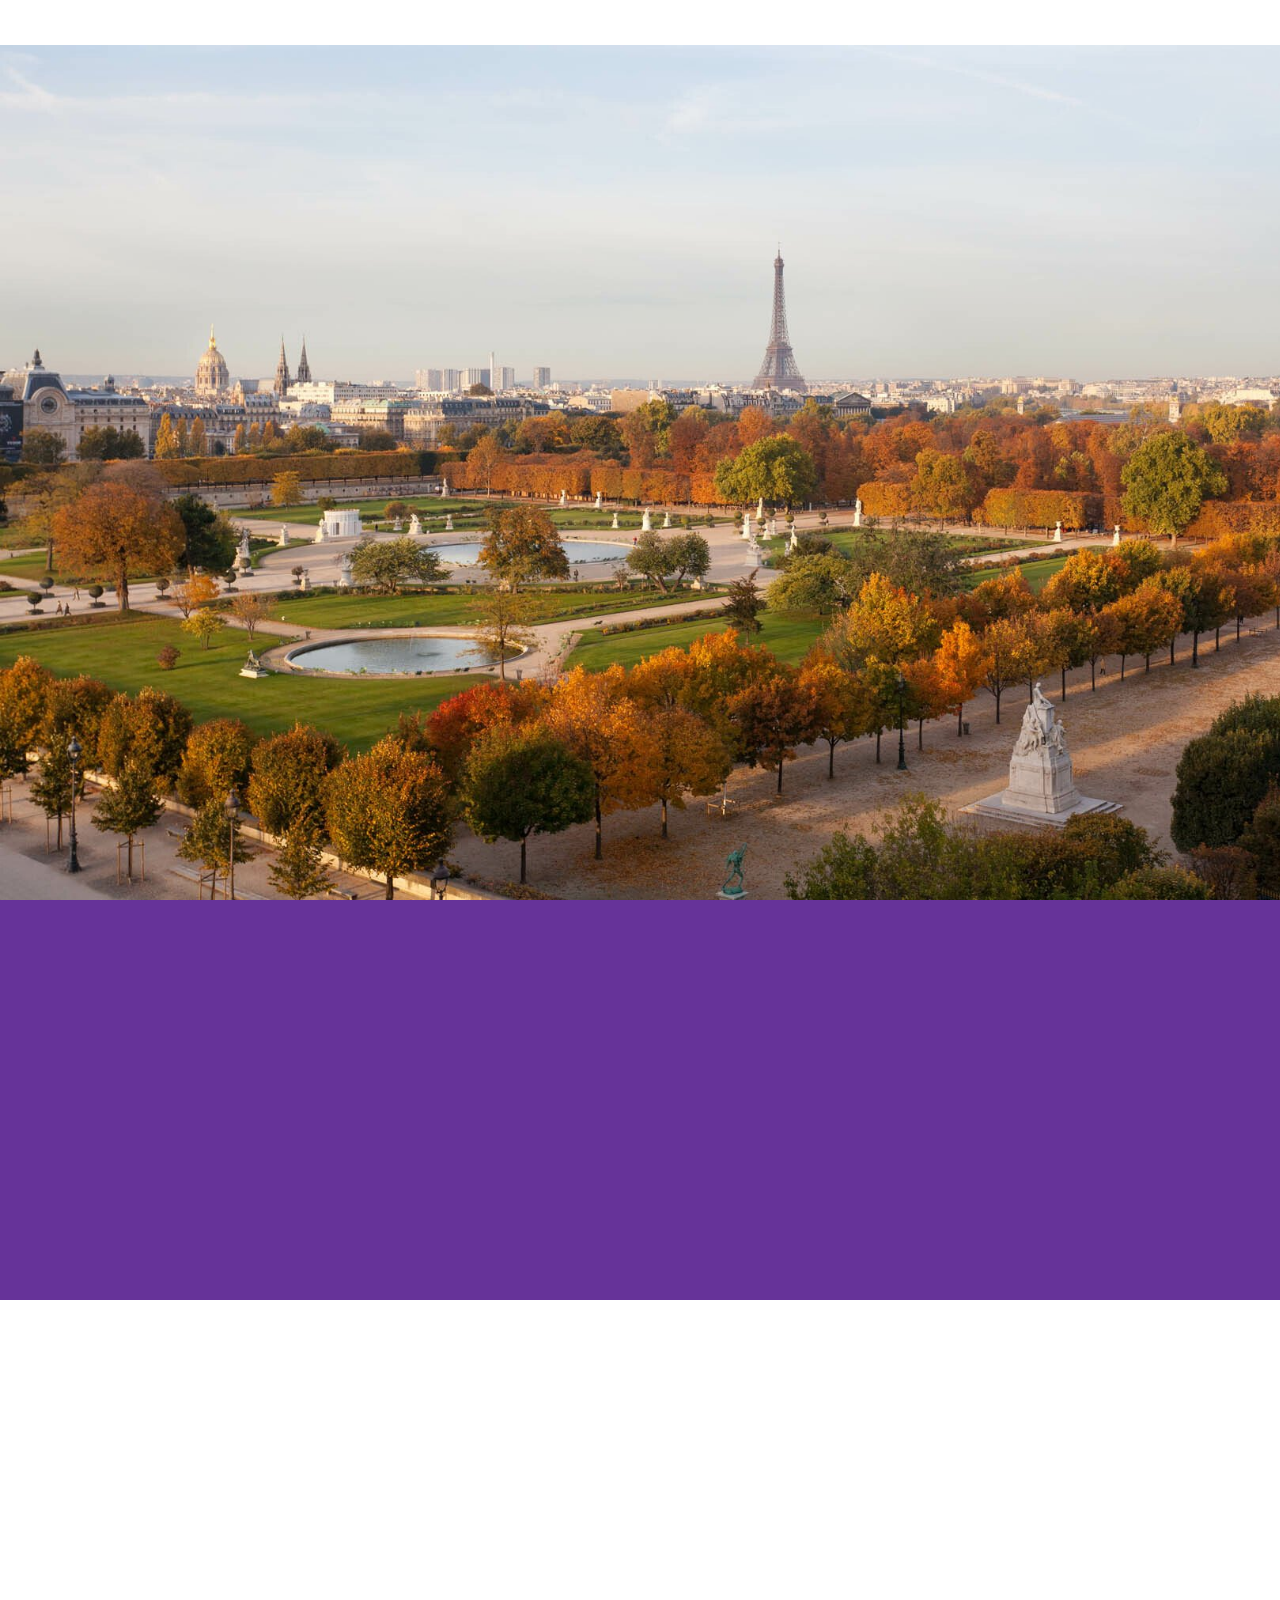
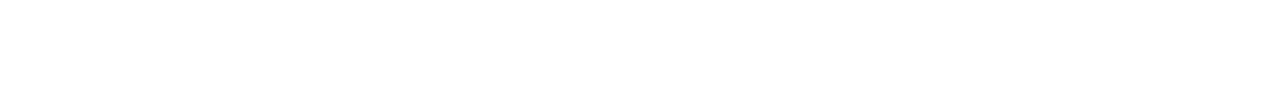
<file: Projet/presentation-hotel.html>
<!DOCTYPE html>
<html lang="fr">
<head>
    <meta charset="UTF-8">
    <meta name="viewport" content="width=device-width, initial-scale=1.0">
    <link rel="stylesheet" href="css/style.css">
    <title>Document</title>
</head>
<body>
    <header></header>
    <section class="banniereHotel">

    </section>
    <main class="infosHotel">
        <div id="presentationHotel"></div>
        <div id="event"></div>
        <div id="acces"></div>
        <div id="presse"></div>
        <div id="contact"></div>
    </main>
</body>
</html>
</file>
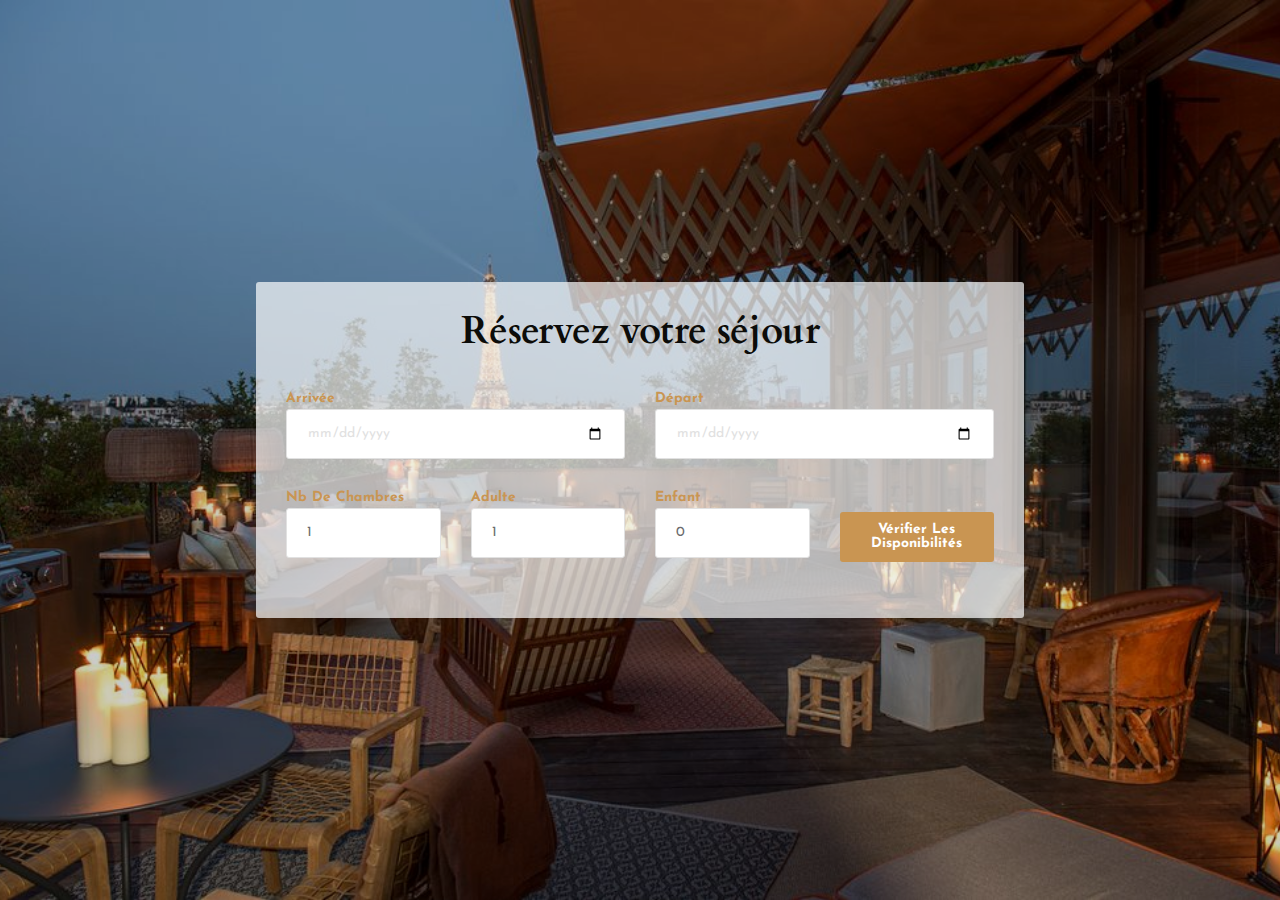
<file: Projet/reservation-chambre.html>
<!DOCTYPE html>
<html lang="en">

<head>
	<meta charset="utf-8">
	<meta http-equiv="X-UA-Compatible" content="IE=edge">
	<meta name="viewport" content="width=device-width, initial-scale=1">
	<!-- The above 3 meta tags *must* come first in the head; any other head content must come *after* these tags -->

	<title>Booking Form HTML Template</title>

	<!-- Google font -->
	<link href="https://fonts.googleapis.com/css?family=Cardo:700" rel="stylesheet">
	<link href="https://fonts.googleapis.com/css?family=Josefin+Sans:400,700" rel="stylesheet">

	<!-- Bootstrap -->
	<link type="text/css" rel="stylesheet" href="css/bootstrap.min.css" />

	<!-- Custom stlylesheet -->
	<link type="text/css" rel="stylesheet" href="css/style.css" />

	<!-- HTML5 shim and Respond.js for IE8 support of HTML5 elements and media queries -->
	<!-- WARNING: Respond.js doesn't work if you view the page via file:// -->
	<!--[if lt IE 9]>
		  <script src="https://oss.maxcdn.com/html5shiv/3.7.3/html5shiv.min.js"></script>
		  <script src="https://oss.maxcdn.com/respond/1.4.2/respond.min.js"></script>
		<![endif]-->

</head>

<body>
	<div id="bookingRoom" class="section">
		<div class="section-center">
			<div class="container">
				<div class="row">
					<div class="booking-form">
						<div class="form-header">
							<h1>Réservez votre séjour</h1>
						</div>
						<form>
							<div class="row">
								<div class="col-md-6">
									<div class="form-group">
										<span class="form-label">Arrivée</span>
										<input class="form-control" type="date" required>
									</div>
									<span class="in-out hidden-xs hidden-sm">&#8652;</span>
								</div>
								<div class="col-md-6">
									<div class="form-group">
										<span class="form-label">Départ</span>
										<input class="form-control" type="date" required>
									</div>
								</div>
							</div>
							<div class="row">
								<div class="col-md-3">
									<div class="form-group">
										<span class="form-label">Nb de chambres</span>
										<select class="form-control">
											<option>1</option>
											<option>2</option>
											<option>3</option>
										</select>
										<span class="select-arrow"></span>
									</div>
								</div>
								<div class="col-md-3">
									<div class="form-group">
										<span class="form-label">Adulte</span>
										<select class="form-control">
											<option>1</option>
											<option>2</option>
											<option>3</option>
										</select>
										<span class="select-arrow"></span>
									</div>
								</div>
								<div class="col-md-3">
									<div class="form-group">
										<span class="form-label">Enfant</span>
										<select class="form-control">
											<option>0</option>
											<option>1</option>
											<option>2</option>
										</select>
										<span class="select-arrow"></span>
									</div>
								</div>
								<div class="col-md-3">
									<div class="form-btn">
										<button class="submit-btn">Vérifier les disponibilités</button>
									</div>
								</div>
							</div>
						</form>
					</div>
				</div>
			</div>
		</div>
	</div>
</body><!-- This templates was made by Colorlib (https://colorlib.com) -->

</html>
</file>
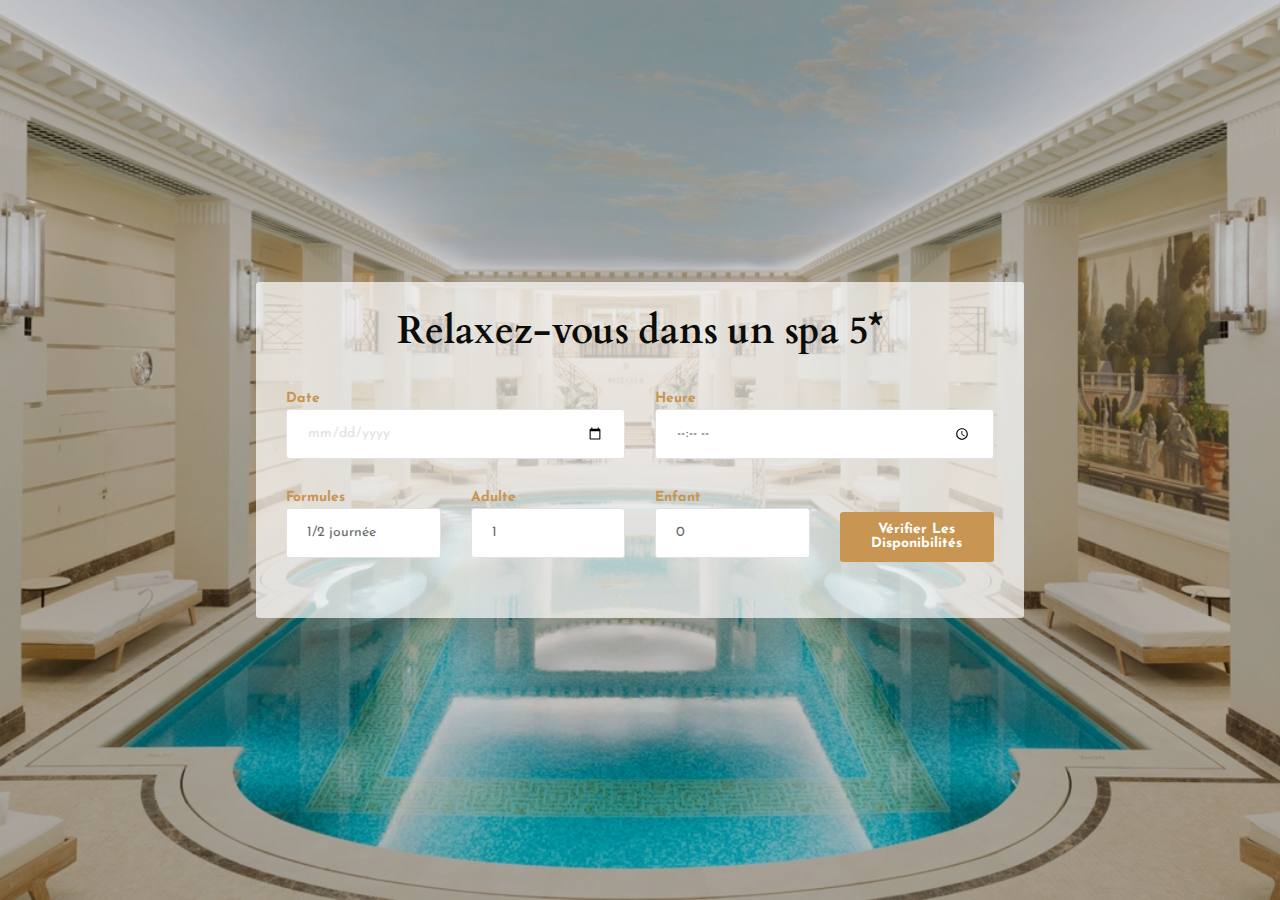
<file: Projet/reservation-spa.html>
<!DOCTYPE html>
<html lang="en">

<head>
	<meta charset="utf-8">
	<meta http-equiv="X-UA-Compatible" content="IE=edge">
	<meta name="viewport" content="width=device-width, initial-scale=1">
	<!-- The above 3 meta tags *must* come first in the head; any other head content must come *after* these tags -->

	<title>Booking Form HTML Template</title>

	<!-- Google font -->
	<link href="https://fonts.googleapis.com/css?family=Cardo:700" rel="stylesheet">
	<link href="https://fonts.googleapis.com/css?family=Josefin+Sans:400,700" rel="stylesheet">

	<!-- Bootstrap -->
	<link type="text/css" rel="stylesheet" href="css/bootstrap.min.css" />

	<!-- Custom stlylesheet -->
	<link type="text/css" rel="stylesheet" href="css/style.css" />

	<!-- HTML5 shim and Respond.js for IE8 support of HTML5 elements and media queries -->
	<!-- WARNING: Respond.js doesn't work if you view the page via file:// -->
	<!--[if lt IE 9]>
		  <script src="https://oss.maxcdn.com/html5shiv/3.7.3/html5shiv.min.js"></script>
		  <script src="https://oss.maxcdn.com/respond/1.4.2/respond.min.js"></script>
		<![endif]-->

</head>

<body>
	<div id="bookingSpa" class="section">
		<div class="section-center">
			<div class="container">
				<div class="row">
					<div class="booking-form">
						<div class="form-header">
							<h1>Relaxez-vous dans un spa 5*
							</h1>
						</div>
						<form>
							<div class="row">
								<div class="col-md-6">
									<div class="form-group">
										<span class="form-label">Date</span>
										<input class="form-control" type="date" required>
									</div>
									<span class="in-out hidden-xs hidden-sm">&#8652;</span>
								</div>
								<div class="col-md-6">
									<div class="form-group">
										<span class="form-label">Heure</span>
										<input class="form-control" type="time" min="09:00" max="18:00" required>
									</div>
								</div>
							</div>
							<div class="row">
								<div class="col-md-3">
									<div class="form-group">
										<span class="form-label">Formules</span>
										<select class="form-control">
											<option>1/2 journée</option>
											<option>1 journée</option>
											<option>1 week-end</option>
										</select>
										<span class="select-arrow"></span>
									</div>
								</div>
								<div class="col-md-3">
									<div class="form-group">
										<span class="form-label">Adulte</span>
										<select class="form-control">
											<option>1</option>
											<option>2</option>
											<option>3</option>
										</select>
										<span class="select-arrow"></span>
									</div>
								</div>
								<div class="col-md-3">
									<div class="form-group">
										<span class="form-label">Enfant</span>
										<select class="form-control">
											<option>0</option>
											<option>1</option>
											<option>2</option>
										</select>
										<span class="select-arrow"></span>
									</div>
								</div>
								<div class="col-md-3">
									<div class="form-btn">
										<button class="submit-btn">Vérifier les disponibilités</button>
									</div>
								</div>
							</div>
						</form>
					</div>
				</div>
			</div>
		</div>
	</div>
</body><!-- This templates was made by Colorlib (https://colorlib.com) -->

</html>
</file>
<file: Projet/css/style.css>
/* Reset css */
html, body, div, span, applet, object, iframe,
h1, h2, h3, h4, h5, h6, p, blockquote, pre,
a, abbr, acronym, address, big, cite, code,
del, dfn, em, img, ins, kbd, q, s, samp,
small, strike, strong, sub, sup, tt, var,
b, u, i, center,
dl, dt, dd, ol, ul, li,
fieldset, form, label, legend,
table, caption, tbody, tfoot, thead, tr, th, td,
article, aside, canvas, details, embed, 
figure, figcaption, footer, header, hgroup, 
menu, nav, output, ruby, section, summary,
time, mark, audio, video {
	margin: 0;
	padding: 0;
	border: 0;
	font-size: 100%;
	font: inherit;
	vertical-align: baseline;
}
/* HTML5 display-role reset for older browsers */
article, aside, details, figcaption, figure, 
footer, header, hgroup, menu, nav, section {
	display: block;
}
body {
	line-height: 1;
}
ol, ul {
	list-style: none;
}
blockquote, q {
	quotes: none;
}
blockquote:before, blockquote:after,
q:before, q:after {
	content: '';
	content: none;
}
table {
	border-collapse: collapse;
	border-spacing: 0;
}
/**/
body{
    scroll-behavior: smooth;
}


/* Header */
header{
    width: 100%;
    height: 5vh;
}
/* Menu de navigation */
.menuNav{
    position: relative;
}
#blocMenu{
    width: 100%;
    height: 5vh;
    display: flex;
    justify-content: space-evenly;
    background-color: white;
    align-items: center;
    position: fixed;
    z-index: 999;
}
#blocMenu a{
    text-decoration: none;
    color: black;
    font-size: 1.3rem;
    font-family: 'Bodoni Moda', serif;
}
/* Baniere */
.accueil{
    width: 100%;
    height: 95vh;
    display: grid;
    grid-template-columns: repeat(3, 1fr);
    grid-template-rows: repeat(3, 1fr);
}
#carousel1{
    grid-row: 1/4;
    grid-column: 1/4;
    width: 100%;
    height: 95vh;
}
#carousel1 img{
    width: 100%;
    height: 95vh;
}
/******** Menu de réservation ********/
/* Bloc menu */
.reservation{
    width: 50px;
    position: absolute;
    top: 5vh;
    right: 0;
    z-index: 998;
}
#blocResa{
    list-style-type: none;
    background-color: sandybrown;
    position: fixed;
}
#blocResa p{
    height: 150px;
    width: 50px;
    writing-mode: vertical-rl;
    text-orientation: upright;
    display: flex;
    justify-content: center;
    align-items: center;
    color: white;
    font-size: 1rem;
}

/* Lien du menu */
#blocResa a{
    font-size: 1.5rem;
    text-decoration: none;
    color: white;
}

#menuSpa{
    background-color: salmon;
}
#menuResto{
    background-color: seagreen;
}
#menuChambre{
    background-color: steelblue;
}
#blocResa li{
    display: flex;
    justify-content: center;
    align-items: center;
    text-align: center;
    height: 50px;
    width: 50px;
}
span{
    display: none;
    font-size: 1.5rem;
}
#menuChambre span{
    font-size: 1.2rem;
}
#menuChambre:hover span{
    display: block;
    position: absolute;
    top: 160px;
    right: 80px;
    color: white;
}
#menuChambre a:hover {
    font-size: 1.8rem;
    color: white;
    text-decoration: none;
}
#menuResto:hover span{
    display: block;
    position: absolute;
    top: 220px;
    right: 80px;
    color: white;
}
#menuResto a:hover {
    font-size: 1.8rem;
    color: white;
    text-decoration: none;
}
#menuSpa:hover span{
    display: block;
    position: absolute;
    top: 265px;
    right: 80px;
    color: white;
}
#menuSpa a:hover {
    font-size: 1.8rem;
    color: white;
    text-decoration: none;
}
/* paragraphe présentation */
.accueil h1{
    grid-row: 2/3;
    grid-column: 1/3;
    font-size: 3.5rem;
    display: flex;
    align-items: center;
    color: white;
    margin-left: 2rem;
    margin-bottom: 50px;
    z-index: 888;
}
.accueil p{
    width: 60%;
    grid-row: 2/3;
    grid-column: 1/3;
    display: flex;
    align-items: flex-end;
    text-align: center;
    font-family: 'Bodoni Moda', 'serif';
    color: white;
    margin-left: 2rem;
    z-index: 888;
}
/* Icone du scroll */
.scroll{
    text-align: center;
    grid-row: 4;
    grid-column: 2/3;
    margin-bottom: 50px;
}
.scroll a{
    font-size: 2.5rem;
    color: white;
    text-decoration: none;
}



/* Main */
.presentation{
    height: 95vh;
    width: 100%;
    background-color: rgb(165, 165, 165);
    display: grid;
    grid-template-columns: 50% 50%;
    grid-template-rows: 50% 50%;
    position: relative;
}
.presentation p{
    height: 300px;
    width: 60%;
    position: absolute;
    top: 30%;
    left: 15%;
    background-color: white;
    text-align: center;
    display: flex;
    justify-content: center;
    align-items: center;
    padding: 25px 25px;
    font-family: 'Bodoni Moda', serif;
    font-size: 1.2rem;
    line-height: 01.5rem;
    z-index: 996;
    opacity: 0.8;
}
/* Carousel */
#carouselExampleIndicators{
    grid-row: 1/3;
    grid-column: 2/3;
}
#carouselExampleIndicators img{
    height: 95vh;
}









/************** Page reservation Chambre/Resto/Spa ***********/




.section {
	position: relative;
	height: 100vh;
}

.section .section-center {
	position: absolute;
	top: 50%;
	left: 0;
	right: 0;
	-webkit-transform: translateY(-50%);
	transform: translateY(-50%);
}

#bookingRoom {
	font-family: 'Josefin Sans', sans-serif;
	background-image: url('../img/terrasse-paris.jpg');
	background-size: cover;
	background-position: center;
}

#bookingRoom::before {
	content: '';
	position: absolute;
	left: 0;
	right: 0;
	bottom: 0;
	top: 0;
	background: rgba(0, 0, 0, 0.2);
}

.booking-form {
	background-color: rgba(255, 255, 255, 0.692);
	max-width: 768px;
	width: 100%;
	margin: auto;
	padding: 30px;
	border-radius: 3px;
}

.booking-form .form-header {
	text-align: center;
    margin-bottom: 40px;
}

.booking-form .form-header h1 {
	font-family: 'Cardo', serif;
	font-weight: 700;
    text-transform: initial;
    font-size: 38px;
	color: #0c0c09;
	margin-top: 0;
	margin-bottom: 0px;
}

.booking-form .form-group {
	position: relative;
	margin-bottom: 30px;
}

.booking-form .form-control {
	background-color: #fff;
	height: 50px;
	padding: 0px 20px;
	border: 1px solid #e1e1e1;
	-webkit-box-shadow: none;
	box-shadow: none;
	border-radius: 3px;
	color: #6b6b6d;
	font-size: 14px;
}

.booking-form .form-control::-webkit-input-placeholder {
	color: #e1e1e1;
}

.booking-form .form-control:-ms-input-placeholder {
	color: #e1e1e1;
}

.booking-form .form-control::placeholder {
	color: #e1e1e1;
}

.booking-form .form-control:focus {
	border-color: #c99552;
}

.booking-form input[type="date"].form-control:invalid {
	color: #e1e1e1;
}

.booking-form select.form-control {
	-webkit-appearance: none;
	-moz-appearance: none;
	appearance: none;
}

.booking-form select.form-control+.select-arrow {
	position: absolute;
	right: 0px;
	bottom: 0px;
	width: 24px;
	text-align: center;
	pointer-events: none;
	background: #e1e1e1;
	height: 50px;
	line-height: 50px;
	color: rgba(107, 107, 109, 0.3);
	font-size: 14px;
	border-radius: 0px 3px 3px 0px;
	-webkit-transition: 0.2s all;
	transition: 0.2s all;
}

.booking-form select.form-control+.select-arrow::after {
	content: '\279C';
	display: block;
	-webkit-transform: rotate(90deg);
	transform: rotate(90deg);
}

.booking-form select.form-control:focus+.select-arrow {
	background: #c99552;
	color: #fff;
}

.booking-form .form-label {
	font-size: 14px;
	font-weight: 700;
	margin-bottom: 3px;
	display: inline-block;
	color: #c99552;
	text-transform: capitalize;
}

.booking-form .in-out {
	position: absolute;
	font-size: 24px;
	color: #c99552;
	right: -15px;
	width: 30px;
	height: 30px;
	line-height: 30px;
	z-index: 20;
	text-align: center;
	-webkit-transform: translateY(-50%);
	transform: translateY(-50%);
	bottom: 25px;
}

.booking-form .form-btn {
	margin-top: 23px;
}

.booking-form .submit-btn {
	color: #fff;
	background-color: #c99552;
	font-weight: 700;
	height: 50px;
	border: none;
	display: block;
	font-size: 14px;
	width: 100%;
	text-transform: capitalize;
	border-radius: 3px;
}
/************ spa **********/
#bookingSpa {
	font-family: 'Josefin Sans', sans-serif;
	background-image: url('../img/ritz-club-pairs-piscine-header.jpg');
	background-size: cover;
	background-position: center;
}

#bookingSpa::before {
	content: '';
	position: absolute;
	left: 0;
	right: 0;
	bottom: 0;
	top: 0;
	background: rgba(0, 0, 0, 0.2);
}

/************ Page Hotel **********/

.banniereHotel{
    width: 100%;
    height: 95vh;
    background-image: url('../img/View_Tuileries_3_-_CHotel_Regina_Paris_1.jpg');
    background-size: cover;
}
.infosHotel{
    width: 100%;
    height: 800px;
}
#presentationHotel{
    width: 100%;
    height: 400px;
    background-color: rebeccapurple;
}
</file>
